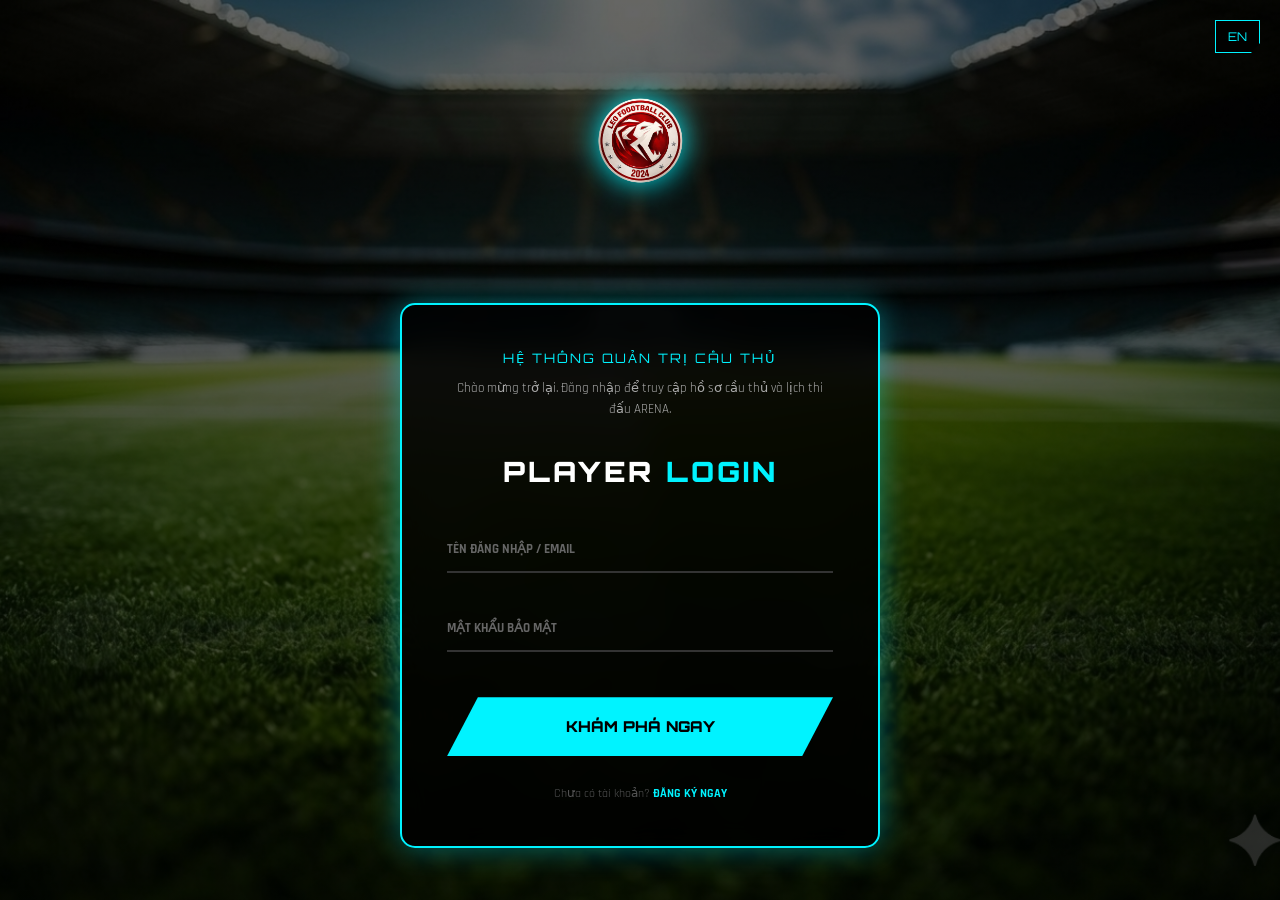
<file: index.html>
<!DOCTYPE html>
<html lang="vi">
<head>
    <meta charset="UTF-8">
    <meta name="viewport" content="width=device-width, initial-scale=1.0">
    <title>LEO FOOTBALL | PLAYER MANAGEMENT SYSTEM</title>
    
    <script src="languages.js"></script>

    <link href="https://fonts.googleapis.com/css2?family=Orbitron:wght@400;700;900&family=Rajdhani:wght@300;500;700&display=swap" rel="stylesheet">
    <link rel="stylesheet" href="https://cdnjs.cloudflare.com/ajax/libs/font-awesome/6.0.0/css/all.min.css">
    
    <style>
        :root {
            --neon: #00f3ff;
            --neon-glow: rgba(0, 243, 255, 0.4);
            --black: #050505;
            --glass: rgba(0, 0, 0, 0.85);
        }

        * { box-sizing: border-box; margin: 0; padding: 0; }
        
        body {
            font-family: 'Rajdhani', sans-serif;
            background-color: var(--black);
            color: white;
            height: 100vh;
            display: flex;
            flex-direction: column;
            align-items: center;
            overflow: hidden;
            position: relative;
        }

        /* NỀN CỐ ĐỊNH */
        body::before {
            content: "";
            position: fixed;
            top: 0; left: 0; width: 100%; height: 100%;
            background-image: linear-gradient(rgba(0,0,0,0.6), rgba(0,0,0,0.7)), url('background.png');
            background-size: cover;
            background-position: center;
            z-index: -1;
        }

        /* NÚT CHUYỂN NGÔN NGỮ */
        .lang-switcher {
            position: fixed;
            top: 20px;
            right: 20px;
            z-index: 999;
            background: rgba(0,0,0,0.7);
            border: 1px solid var(--neon);
            color: var(--neon);
            padding: 8px 12px;
            font-family: 'Orbitron';
            font-size: 12px;
            cursor: pointer;
            transition: 0.3s;
            clip-path: polygon(0 0, 100% 0, 100% 70%, 80% 100%, 0 100%);
        }
        .lang-switcher:hover { background: var(--neon); color: black; box-shadow: 0 0 15px var(--neon); }

        .header-logo {
            padding: 60px 0 20px;
            animation: fadeIn 1s ease;
        }
        .header-logo img {
            width: 110px;
            filter: drop-shadow(0 0 15px var(--neon));
        }

        .login-wrapper {
            flex: 1;
            display: flex;
            justify-content: center;
            align-items: center;
            width: 100%;
            padding: 20px;
        }

        .cyber-card {
            background: var(--glass);
            border: 2px solid var(--neon);
            box-shadow: 0 0 30px var(--neon-glow);
            border-radius: 15px;
            width: 100%;
            max-width: 480px;
            padding: 45px;
            backdrop-filter: blur(15px);
            text-align: center;
        }

        .sys-label {
            font-family: 'Orbitron';
            color: var(--neon);
            font-size: 13px;
            letter-spacing: 2px;
            margin-bottom: 12px;
            text-transform: uppercase;
        }

        .sys-desc {
            font-size: 13px;
            color: #aaa;
            line-height: 1.6;
            margin-bottom: 35px;
        }

        .form-title {
            font-family: 'Orbitron';
            font-weight: 900;
            font-size: 28px;
            letter-spacing: 3px;
            margin-bottom: 40px;
            text-transform: uppercase;
        }

        .input-group {
            position: relative;
            margin-bottom: 35px;
            text-align: left;
        }

        .input-group input {
            width: 100%;
            padding: 12px 0;
            background: transparent;
            border: none;
            border-bottom: 2px solid #333;
            color: white;
            font-size: 16px;
            outline: none;
            transition: 0.3s;
        }

        .input-group label {
            position: absolute;
            left: 0; top: 12px;
            color: #666;
            transition: 0.3s;
            pointer-events: none;
            text-transform: uppercase;
            font-weight: bold;
            font-size: 13px;
        }

        /* Hiệu ứng khi focus hoặc có chữ */
        .input-group input:focus ~ label,
        .input-group input:not(:placeholder-shown) ~ label {
            top: -20px;
            font-size: 11px;
            color: var(--neon);
        }

        .input-group input:focus { border-bottom-color: var(--neon); }

        .btn-kickoff {
            width: 100%;
            padding: 20px;
            background: var(--neon);
            color: black;
            font-family: 'Orbitron';
            font-weight: 900;
            border: none;
            cursor: pointer;
            text-transform: uppercase;
            clip-path: polygon(8% 0, 100% 0, 92% 100%, 0% 100%);
            transition: 0.4s;
            margin-top: 10px;
            font-size: 15px;
        }

        .btn-kickoff:hover {
            background: white;
            box-shadow: 0 0 25px var(--neon);
            transform: scale(1.02);
        }

        .footer-text { margin-top: 30px; font-size: 12px; color: #555; }
        .footer-text a { color: var(--neon); text-decoration: none; font-weight: bold; }

        @keyframes fadeIn {
            from { opacity: 0; transform: translateY(-20px); }
            to { opacity: 1; transform: translateY(0); }
        }
    </style>
</head>
<body>

    <button onclick="changeLanguage()" class="lang-switcher" data-i18n="lang_btn">EN</button>

    <div class="header-logo">
        <img src="logo.png" alt="LEO FOOTBALL CLUB">
    </div>

    <div class="login-wrapper">
        <div class="cyber-card">
            <p class="sys-label" data-i18n="sys_label">Hệ thống quản trị cầu thủ</p>
            <p class="sys-desc" data-i18n="sys_desc">Chào mừng trở lại. Đăng nhập để truy cập hồ sơ cầu thủ và lịch thi đấu ARENA.</p>

            <h2 class="form-title">PLAYER <span style="color:var(--neon)">LOGIN</span></h2>

            <form onsubmit="handleLogin(event)">
                <div class="input-group">
                    <input type="text" id="user" required placeholder=" ">
                    <label data-i18n="login_user_label">Tên đăng nhập / Email</label>
                </div>

                <div class="input-group">
                    <input type="password" id="pass" required placeholder=" ">
                    <label data-i18n="login_pass_label">Mật khẩu bảo mật</label>
                </div>

                <button type="submit" class="btn-kickoff" data-i18n="btn_kickoff">Kick off now</button>
            </form>

            <div class="footer-text">
                <span data-i18n="no_account">Chưa có tài khoản?</span> 
                <a href="register.html" data-i18n="reg_now">ĐĂNG KÝ NGAY</a>
            </div>
        </div>
    </div>

    <script>
        function handleLogin(e) {
            e.preventDefault();
            const user = document.getElementById('user').value;
            // Lấy ngôn ngữ hiện tại để hiện thông báo đúng tiếng
            const lang = localStorage.getItem('lang') || 'vi';
            
            if(user) {
                sessionStorage.setItem('isRegistered', 'true');
                sessionStorage.setItem('playerName', user);
                
                const msg = lang === 'vi' 
                    ? "ĐANG KẾT NỐI HỆ THỐNG ARENA CHO: " 
                    : "CONNECTING TO ARENA SYSTEM FOR: ";
                
                alert(msg + user.toUpperCase());
                window.location.href = 'home.html';
            }
        }
    </script>
</body>
</html>
</file>
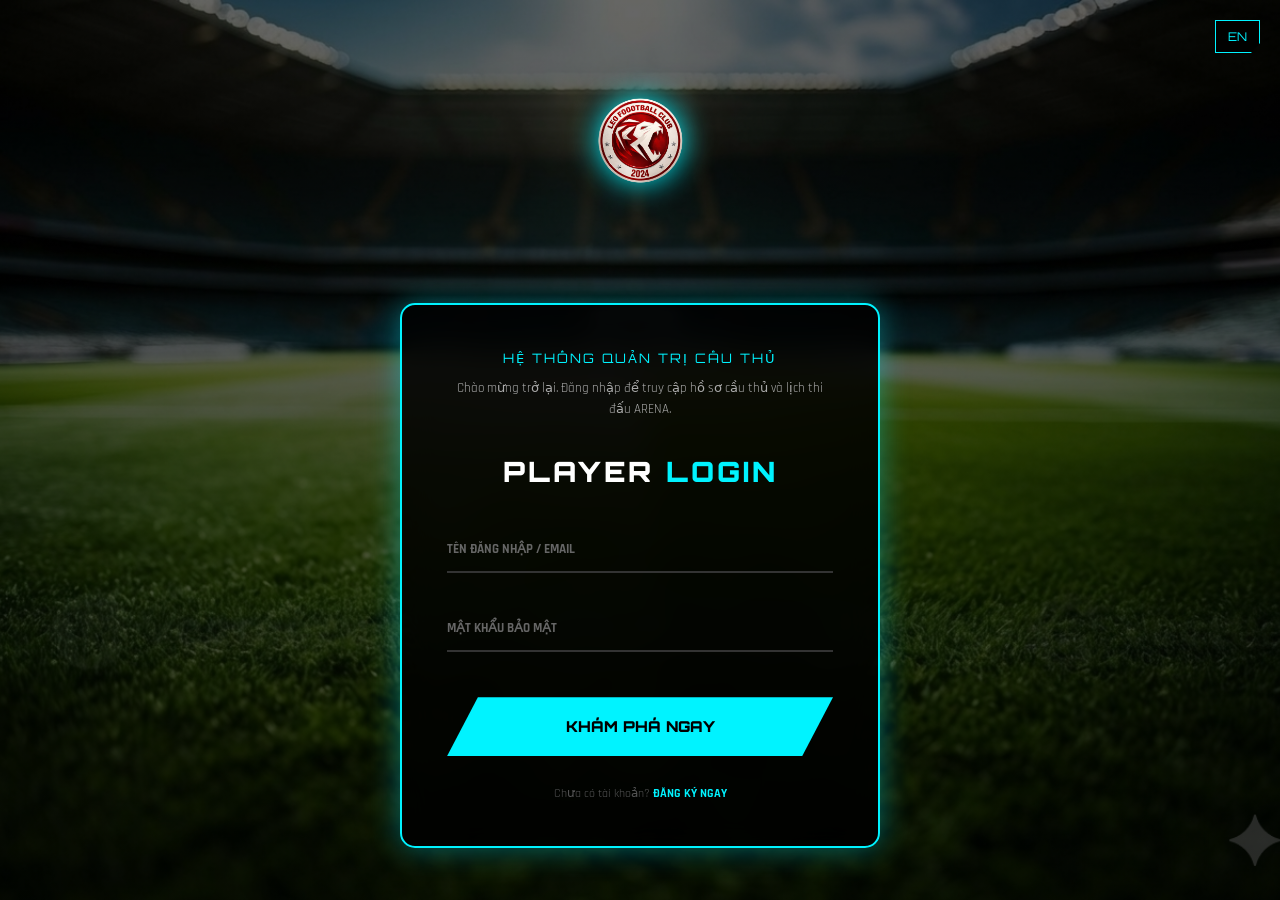
<file: home.html>
<!DOCTYPE html>
<html lang="vi">
<head>
    <meta charset="UTF-8">
    <meta name="viewport" content="width=device-width, initial-scale=1.0">
    <title>ARENA DASHBOARD | LEO FOOTBALL</title>
    
    <script src="languages.js"></script>

    <link href="https://fonts.googleapis.com/css2?family=Orbitron:wght@400;700;900&family=Rajdhani:wght@300;500;700&display=swap" rel="stylesheet">
    <link rel="stylesheet" href="https://cdnjs.cloudflare.com/ajax/libs/font-awesome/6.0.0/css/all.min.css">
    
    <style>
        :root {
            --neon: #00f3ff;
            --neon-glow: rgba(0, 243, 255, 0.4);
            --gold: #ffd700;
            --black: #050505;
            --dark-card: rgba(15, 15, 15, 0.9);
        }

        * { box-sizing: border-box; margin: 0; padding: 0; }
        
        body {
            font-family: 'Rajdhani', sans-serif;
            background-color: var(--black);
            color: white;
            min-height: 100vh;
            overflow-x: hidden;
        }

        .bg-overlay {
            position: fixed;
            top: 0; left: 0; width: 100%; height: 100%;
            background: linear-gradient(rgba(0,0,0,0.8), rgba(0,0,0,0.9)), url('stadium_bg.jpg');
            background-size: cover;
            background-position: center;
            z-index: -1;
        }

        nav {
            padding: 20px 50px;
            display: flex;
            justify-content: space-between;
            align-items: center;
            border-bottom: 1px solid rgba(0, 243, 255, 0.2);
            background: rgba(0,0,0,0.85);
            backdrop-filter: blur(10px);
            position: sticky; top: 0; z-index: 100;
        }

        .logo h2 { font-family: 'Orbitron'; font-size: 1.4rem; letter-spacing: 2px; }
        
        .nav-right { display: flex; align-items: center; gap: 20px; }

        .btn-lang {
            background: rgba(0, 243, 255, 0.1);
            border: 1px solid var(--neon);
            color: var(--neon);
            padding: 5px 10px;
            cursor: pointer;
            font-family: 'Orbitron';
            font-size: 12px;
            transition: 0.3s;
            border-radius: 4px;
        }
        .btn-lang:hover { background: var(--neon); color: black; box-shadow: 0 0 10px var(--neon); }

        .user-profile { display: flex; align-items: center; gap: 15px; }
        .user-profile i { color: var(--neon); font-size: 24px; filter: drop-shadow(0 0 5px var(--neon)); }
        .player-name { font-family: 'Orbitron'; color: var(--neon); letter-spacing: 1px; font-weight: bold; }

        .btn-logout {
            background: none; border: 1px solid #ff4444; color: #ff4444;
            padding: 5px 12px; cursor: pointer;
            font-family: 'Orbitron'; font-size: 11px; transition: 0.3s;
        }
        .btn-logout:hover { background: #ff4444; color: white; }

        .hero {
            padding: 80px 5% 40px;
            text-align: center;
            animation: fadeIn 1s ease;
        }

        .hero h1 {
            font-family: 'Orbitron';
            font-size: clamp(2rem, 8vw, 3.5rem);
            margin-bottom: 15px;
            text-shadow: 0 0 20px var(--neon-glow);
        }

        .hero p { color: #aaa; font-size: 1.2rem; max-width: 800px; margin: 0 auto 40px; }

        .training-grid {
            display: grid;
            grid-template-columns: repeat(auto-fit, minmax(300px, 1fr));
            gap: 30px;
            padding: 0 8% 80px;
        }

        .training-card {
            background: var(--dark-card);
            border: 1px solid #222;
            padding: 40px;
            position: relative;
            transition: 0.4s;
            overflow: hidden;
            clip-path: polygon(0 0, 100% 0, 100% 85%, 85% 100%, 0 100%);
            backdrop-filter: blur(10px);
        }

        .training-card:hover {
            border-color: var(--neon);
            transform: translateY(-10px);
            box-shadow: 0 0 25px var(--neon-glow);
        }

        .training-card i {
            font-size: 45px;
            color: var(--neon);
            margin-bottom: 25px;
            display: block;
        }

        .training-card h3 {
            font-family: 'Orbitron';
            margin-bottom: 20px;
            color: var(--gold);
            letter-spacing: 1px;
        }

        .training-card ul {
            list-style: none;
            color: #ccc;
            font-size: 1rem;
            line-height: 2;
        }

        .training-card ul li i { font-size: 12px; margin-right: 10px; color: var(--neon); }

        .coach-banner {
            background: linear-gradient(90deg, rgba(0, 243, 255, 0.1), transparent);
            margin: 40px 8% 100px;
            padding: 50px;
            border-left: 5px solid var(--neon);
            display: flex;
            align-items: center;
            gap: 40px;
            border-radius: 0 15px 15px 0;
            backdrop-filter: blur(5px);
        }

        .coach-img-wrapper {
            width: 140px; height: 140px;
            border-radius: 50%;
            border: 3px solid var(--neon);
            overflow: hidden;
            box-shadow: 0 0 20px var(--neon-glow);
            flex-shrink: 0;
        }

        .coach-img-wrapper img { width: 100%; height: 100%; object-fit: cover; }

        .coach-info h2 { font-family: 'Orbitron'; margin-bottom: 10px; color: var(--gold); font-size: 24px; }
        .coach-info p { color: #ddd; font-style: italic; font-size: 1.1rem; line-height: 1.6; }

        .btn-action {
            margin-top: 30px;
            padding: 18px 45px;
            background: var(--neon);
            color: black;
            font-family: 'Orbitron';
            font-weight: 900;
            text-decoration: none;
            display: inline-block;
            clip-path: polygon(10% 0, 100% 0, 90% 100%, 0 100%);
            transition: 0.3s;
            letter-spacing: 1px;
        }

        .btn-action:hover { background: white; box-shadow: 0 0 25px white; transform: scale(1.05); }

        @keyframes fadeIn { from { opacity: 0; transform: translateY(20px); } to { opacity: 1; transform: translateY(0); } }
    </style>
</head>
<body>

    <div class="bg-overlay"></div>

    <nav>
        <div class="logo">
            <h2>LEO <span style="color:var(--neon)">ARENA</span></h2>
        </div>
        
        <div class="nav-right">
            <button class="btn-lang" data-i18n="lang_btn" onclick="changeLanguage()">EN</button>

            <div class="user-profile">
                <i class="fas fa-user-circle"></i>
                <span class="player-name" id="display-name">PLAYER_NAME</span>
            </div>
            <button class="btn-logout" data-i18n="logout" onclick="logout()">LOGOUT</button>
        </div>
    </nav>

    <section class="hero">
        <p style="font-family:'Orbitron'; font-size: 12px; letter-spacing: 5px; color: var(--neon); margin-bottom: 10px;">PRO FOOTBALL ACADEMY</p>
        <h1 data-i18n="hero_h1">LEVEL UP YOUR SKILLS</h1>
        <p data-i18n="hero_p">Chào mừng bạn đến với học viện LEO. Nơi rèn luyện những chiến binh sân cỏ thực thụ qua hệ thống bài tập đẳng cấp quốc tế.</p>
        <a href="#training" class="btn-action" data-i18n="btn_kickoff">KHÁM PHÁ NGAY</a>
    </section>

    <section class="training-grid" id="training">
        <div class="training-card">
            <i class="fas fa-bolt"></i>
            <h3 data-i18n="skill_h">KỸ THUẬT THƯỢNG THỪA</h3>
            <ul>
                <li><i class="fas fa-caret-right"></i> Mastery Drills</li>
                <li><i class="fas fa-caret-right"></i> Ball Control</li>
                <li><i class="fas fa-caret-right"></i> Accuracy</li>
            </ul>
        </div>

        <div class="training-card">
            <i class="fas fa-language"></i>
            <h3 data-i18n="eng_h">ENGLISH FOR FOOTBALL</h3>
            <ul>
                <li><i class="fas fa-caret-right"></i> International Terms</li>
                <li><i class="fas fa-caret-right"></i> Tactical Communication</li>
                <li><i class="fas fa-caret-right"></i> Pro Environment</li>
            </ul>
        </div>

        <div class="training-card">
            <i class="fas fa-users"></i>
            <h3 data-i18n="team_h">THỂ LỰC & ĐỒNG ĐỘI</h3>
            <ul>
                <li><i class="fas fa-caret-right"></i> Speed & Stamina</li>
                <li><i class="fas fa-caret-right"></i> Team Spirit</li>
                <li><i class="fas fa-caret-right"></i> Strategic Thinking</li>
            </ul>
        </div>
    </section>

    <section class="coach-banner">
        <div class="coach-img-wrapper">
             <img src="Coach.png" alt="Coach Ola">
        </div>
        <div class="coach-info">
            <h2 data-i18n="coach_h">EXPERIENCED COACH OLA</h2>
            <p data-i18n="coach_p">"Dẫn dắt bởi Coach Ola - Huấn luyện viên chuyên nghiệp với nhiều năm kinh nghiệm đào tạo lứa trẻ. Ông sẽ tận tâm rèn luyện từng bước chạy và nhịp bóng của các học viên ARENA."</p>
        </div>
    </section>

    <script>
        // Hiển thị tên người dùng
        const name = sessionStorage.getItem('playerName') || 'RECRUIT';
        document.getElementById('display-name').innerText = name.toUpperCase();

        function logout() {
            const lang = localStorage.getItem('lang') || 'vi';
            const confirmMsg = lang === 'vi' 
                ? "Bạn có chắc muốn rời khỏi hệ thống ARENA?" 
                : "Are you sure you want to leave the ARENA system?";
            
            if(confirm(confirmMsg)) {
                sessionStorage.clear();
                window.location.href = 'index.html';
            }
        }

        // Kiểm tra bảo mật (Phải đăng nhập mới vào được)
        if(!sessionStorage.getItem('isRegistered')) {
            window.location.href = 'index.html';
        }
    </script>
</body>
</html>
</file>
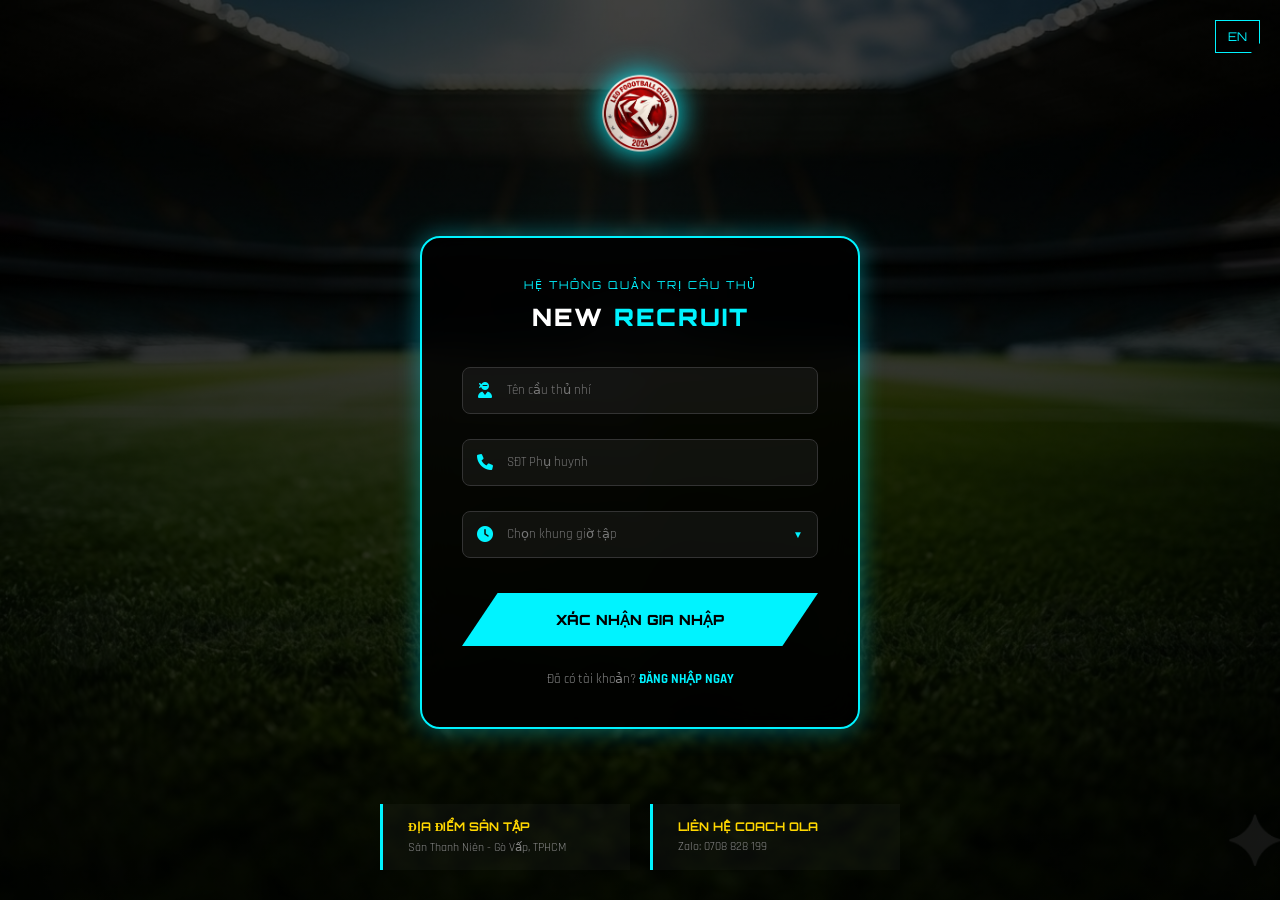
<file: register.html>
<!DOCTYPE html>
<html lang="vi">
<head>
    <meta charset="UTF-8">
    <meta name="viewport" content="width=device-width, initial-scale=1.0">
    <title>NEW RECRUIT | LEO KIDS ACADEMY</title>
    
    <script src="languages.js"></script>

    <link href="https://fonts.googleapis.com/css2?family=Orbitron:wght@400;700;900&family=Rajdhani:wght@300;500;700&display=swap" rel="stylesheet">
    <link rel="stylesheet" href="https://cdnjs.cloudflare.com/ajax/libs/font-awesome/6.0.0/css/all.min.css">
    
    <style>
        :root {
            --neon: #00f3ff;
            --neon-glow: rgba(0, 243, 255, 0.4);
            --gold: #ffd700;
            --black: #050505;
        }

        * { box-sizing: border-box; margin: 0; padding: 0; }
        
        body {
            font-family: 'Rajdhani', sans-serif;
            background: var(--black);
            color: white;
            min-height: 100vh;
            display: flex;
            flex-direction: column;
            align-items: center;
            overflow-x: hidden;
            position: relative;
        }

        body::before {
            content: "";
            position: fixed;
            top: 0; left: 0; width: 100%; height: 100%;
            background-image: linear-gradient(rgba(0,0,0,0.75), rgba(0,0,0,0.85)), url('background.png');
            background-size: cover;
            background-position: center;
            z-index: -1;
        }

        /* NÚT CHUYỂN NGÔN NGỮ */
        .lang-switcher {
            position: fixed;
            top: 20px;
            right: 20px;
            z-index: 999;
            background: rgba(0,0,0,0.7);
            border: 1px solid var(--neon);
            color: var(--neon);
            padding: 8px 12px;
            font-family: 'Orbitron';
            font-size: 12px;
            cursor: pointer;
            transition: 0.3s;
            clip-path: polygon(0 0, 100% 0, 100% 70%, 80% 100%, 0 100%);
        }
        .lang-switcher:hover { background: var(--neon); color: black; box-shadow: 0 0 15px var(--neon); }

        .logo-header { padding: 40px 0 20px; text-align: center; }
        .logo-header img { width: 100px; filter: drop-shadow(0 0 15px var(--neon)); }

        .register-wrapper {
            width: 100%;
            max-width: 480px;
            padding: 20px;
            z-index: 1;
        }

        .cyber-card {
            background: rgba(0, 0, 0, 0.85);
            border: 2px solid var(--neon);
            box-shadow: 0 0 25px var(--neon-glow);
            border-radius: 20px;
            padding: 40px;
            backdrop-filter: blur(15px);
            text-align: center;
        }

        .sys-info {
            font-family: 'Orbitron';
            color: var(--neon);
            font-size: 11px;
            letter-spacing: 2px;
            margin-bottom: 10px;
            text-transform: uppercase;
        }

        .form-title {
            font-family: 'Orbitron';
            font-weight: 900;
            font-size: 24px;
            letter-spacing: 2px;
            margin-bottom: 35px;
            text-transform: uppercase;
        }

        .input-group {
            position: relative;
            margin-bottom: 25px;
            text-align: left;
        }

        .input-group i {
            position: absolute;
            left: 15px; top: 15px;
            color: var(--neon);
            z-index: 2;
        }

        .input-group input, .input-group select {
            width: 100%;
            padding: 14px 15px 14px 45px;
            background: rgba(255, 255, 255, 0.05);
            border: 1px solid #333;
            border-radius: 8px;
            color: white;
            font-size: 15px;
            outline: none;
            transition: 0.3s;
            position: relative;
            appearance: none;
        }

        .input-group select option { background-color: #0a0a0a; color: white; }

        .input-group label {
            position: absolute;
            left: 45px; top: 15px;
            color: #777;
            font-size: 13px;
            transition: 0.3s;
            pointer-events: none;
        }

        .input-group input:focus ~ label,
        .input-group input:not(:placeholder-shown) ~ label,
        .input-group select:focus ~ label,
        .input-group select:valid ~ label {
            top: -20px; left: 5px;
            font-size: 11px;
            color: var(--neon);
            font-weight: bold;
        }

        .select-arrow {
            position: absolute;
            right: 15px; top: 18px;
            color: var(--neon);
            font-size: 10px;
            pointer-events: none;
        }

        .btn-confirm {
            width: 100%;
            padding: 18px;
            background: var(--neon);
            color: black;
            font-family: 'Orbitron';
            font-weight: 900;
            border: none;
            cursor: pointer;
            clip-path: polygon(10% 0, 100% 0, 90% 100%, 0% 100%);
            transition: 0.3s;
            font-size: 14px;
            margin-top: 10px;
            text-transform: uppercase;
        }

        .btn-confirm:hover {
            background: white;
            box-shadow: 0 0 20px var(--neon);
            transform: translateY(-2px);
        }

        .back-nav { margin-top: 25px; font-size: 13px; color: #888; }
        .back-nav a { color: var(--neon); text-decoration: none; font-weight: bold; }

        .info-footer {
            width: 100%;
            max-width: 1000px;
            margin-top: auto;
            padding: 30px;
            display: flex;
            justify-content: center;
            gap: 20px;
            flex-wrap: wrap;
        }

        .info-card {
            background: rgba(255,255,255,0.03);
            padding: 15px 25px;
            border-left: 3px solid var(--neon);
            min-width: 250px;
        }

        .info-card h4 { color: var(--gold); font-family: 'Orbitron'; font-size: 12px; margin-bottom: 5px; }
        .info-card p { color: #888; font-size: 12px; margin: 0; }
    </style>
</head>
<body>

    <button onclick="changeLanguage()" class="lang-switcher" data-i18n="lang_btn">EN</button>

    <div class="logo-header">
        <img src="logo.png" alt="LEO FC LOGO">
    </div>

    <div class="register-wrapper">
        <div class="cyber-card">
            <p class="sys-info" data-i18n="sys_label">Hệ thống quản trị cầu thủ</p>
            <h2 class="form-title">NEW <span style="color:var(--neon)">RECRUIT</span></h2>

            <form id="regForm" onsubmit="handleReg(event)">
                <div class="input-group">
                    <i class="fas fa-user-ninja"></i>
                    <input type="text" id="kid-name" required placeholder=" ">
                    <label data-i18n="label_name">Tên cầu thủ nhí</label>
                </div>

                <div class="input-group">
                    <i class="fas fa-phone"></i>
                    <input type="tel" id="parent-phone" required placeholder=" ">
                    <label data-i18n="label_phone">SĐT Phụ huynh</label>
                </div>

                <div class="input-group">
                    <i class="fas fa-clock"></i>
                    <select id="time-slot" required>
                        <option value="" disabled selected></option>
                        <option value="Sáng" data-i18n="opt_morning">Sáng (07:30 - 09:00)</option>
                        <option value="Chiều" data-i18n="opt_afternoon">Chiều (16:30 - 18:00)</option>
                    </select>
                    <label data-i18n="label_time">Chọn khung giờ tập</label>
                    <span class="select-arrow">▼</span>
                </div>

                <button type="submit" class="btn-confirm" data-i18n="btn_confirm">Confirm Squad</button>
            </form>

            <div class="back-nav">
                <span data-i18n="has_account">Đã có tài khoản?</span> 
                <a href="index.html" data-i18n="login_now">ĐĂNG NHẬP NGAY</a>
            </div>
        </div>
    </div>

    <div class="info-footer">
        <div class="info-card">
            <h4 data-i18n="footer_location_title">ĐỊA ĐIỂM SÂN TẬP</h4>
            <p data-i18n="footer_location_desc">Sân Thanh Niên - Gò Vấp, TPHCM</p>
        </div>
        <div class="info-card">
            <h4 data-i18n="footer_contact_title">LIÊN HỆ COACH OLA</h4>
            <p>Zalo: 0708 828 199</p>
        </div>
    </div>

    <script>
        function handleReg(e) {
            e.preventDefault();
            const name = document.getElementById('kid-name').value;
            const phone = document.getElementById('parent-phone').value;
            const lang = localStorage.getItem('lang') || 'vi'; // Lấy ngôn ngữ hiện tại
            
            if(name && phone) {
                // Lưu trạng thái đăng nhập giả lập để vào được home.html
                sessionStorage.setItem('isRegistered', 'true');
                sessionStorage.setItem('playerName', name);
                
                // Hiển thị thông báo dựa trên ngôn ngữ đã chọn
                const msg = lang === 'vi' 
                    ? `CHÀO MỪNG TÂN BINH: ${name.toUpperCase()}!\nHồ sơ đã gửi tới Coach Ola. Đang chuyển hướng...`
                    : `WELCOME RECRUIT: ${name.toUpperCase()}!\nProfile sent to Coach Ola. Redirecting...`;
                
                alert(msg);
                window.location.href = 'home.html';
            } else {
                const errorMsg = lang === 'vi' ? "VUI LÒNG ĐIỀN ĐỦ THÔNG TIN!" : "PLEASE FILL ALL INFO!";
                alert(errorMsg);
            }
        }
    </script>
</body>
</html>
</file>
